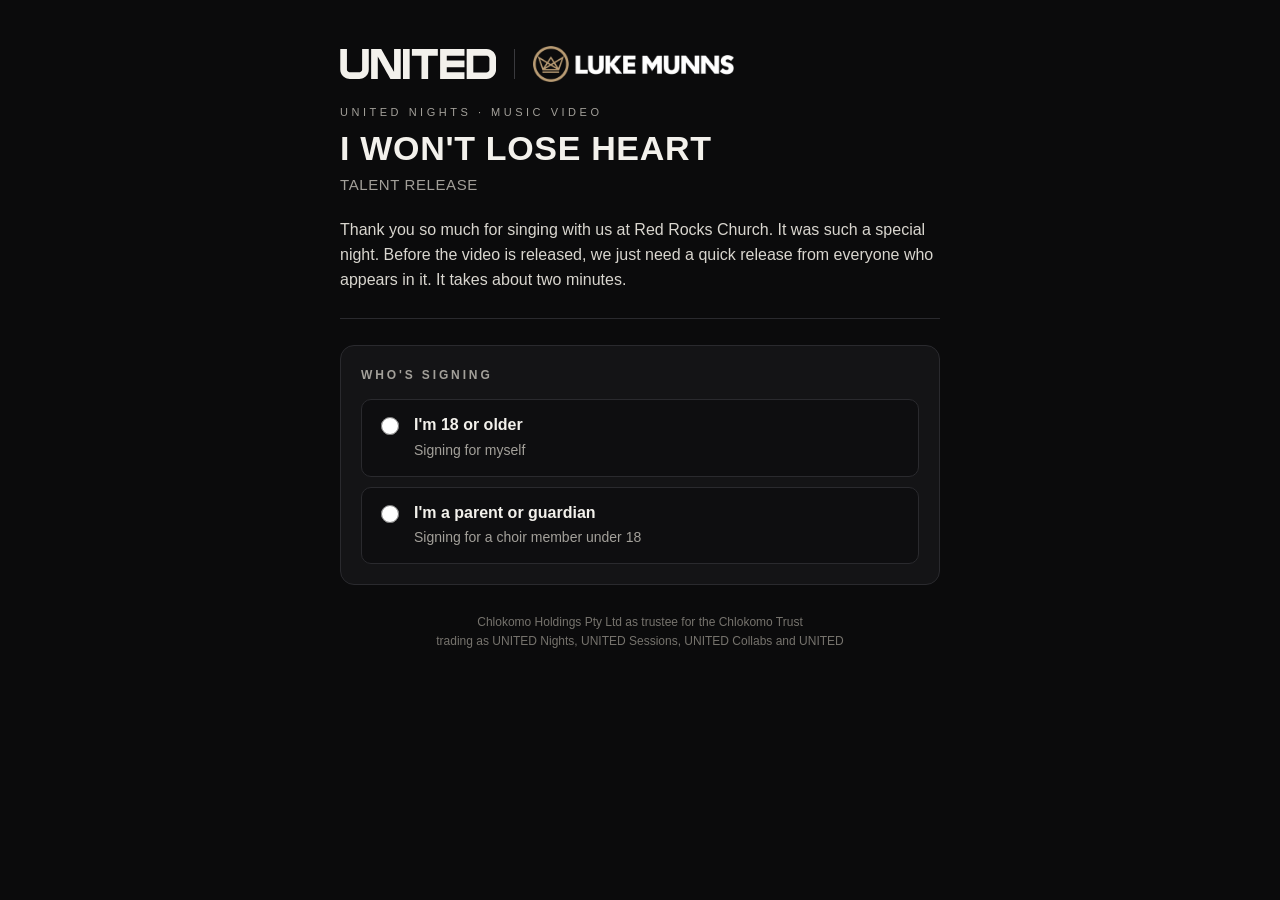
<file: release/index.html>
<!DOCTYPE html>
<html lang="en">
<head>
<meta charset="utf-8">
<meta name="viewport" content="width=device-width, initial-scale=1, viewport-fit=cover">
<title>I Won't Lose Heart · Talent Release</title>
<meta name="robots" content="noindex">
<style>
  :root{
    --bg:#0b0b0c; --panel:#141416; --line:#2a2a2e; --text:#f3f1ec; --muted:#a3a09a;
    --accent:#e9e4d8; --err:#ff8a7a; --ok:#9fd8a8; --radius:14px;
  }
  *{box-sizing:border-box}
  html,body{margin:0;background:var(--bg);color:var(--text);
    font:16px/1.55 -apple-system,BlinkMacSystemFont,"Segoe UI",Inter,Helvetica,Arial,sans-serif;
    -webkit-font-smoothing:antialiased}
  .wrap{max-width:640px;margin:0 auto;padding:28px 20px 60px}
  header{padding:18px 0 26px;border-bottom:1px solid var(--line);margin-bottom:26px}
  .logos{display:flex;align-items:center;gap:18px;margin-bottom:22px;color:#f3f1ec}
  .logos svg{height:30px;width:auto;display:block}
  .logos .sep{width:1px;height:30px;background:#3a3a3e}
  .logos img{height:36px;width:auto;display:block}
  @media (max-width:400px){.logos{gap:14px}.logos svg,.logos .sep{height:25px}.logos img{height:30px}}
  .eyebrow{letter-spacing:.32em;font-size:11px;color:var(--muted);text-transform:uppercase}
  h1{font-size:34px;line-height:1.05;letter-spacing:.02em;margin:10px 0 6px;font-weight:800;text-transform:uppercase}
  .loc{color:#c9c6bf;font-size:13px;line-height:1.5;margin-top:8px}
  .sub{color:var(--muted);font-size:15px;letter-spacing:.04em;text-transform:uppercase}
  .intro{margin:22px 0 0;color:#d9d6cf}
  section{background:var(--panel);border:1px solid var(--line);border-radius:var(--radius);padding:20px;margin:18px 0}
  h2{font-size:12px;letter-spacing:.24em;text-transform:uppercase;color:var(--muted);margin:0 0 14px;font-weight:600}
  label.f{display:block;margin:0 0 14px}
  label.f span{display:block;font-size:14px;margin-bottom:6px;color:#dcd9d2}
  label.f span i{color:var(--muted);font-style:normal;font-size:13px}
  input[type=text],input[type=email],input[type=tel],select{
    width:100%;padding:13px 14px;border-radius:10px;border:1px solid var(--line);
    background:#0e0e10;color:var(--text);font-size:16px;outline:none}
  input:focus,select:focus{border-color:#77746d}
  .row{display:grid;grid-template-columns:1fr 1fr;gap:12px}
  @media (max-width:480px){.row{grid-template-columns:1fr}}
  .choice{display:flex;gap:10px;flex-direction:column}
  .opt{display:flex;gap:12px;align-items:flex-start;padding:13px 14px;border:1px solid var(--line);border-radius:10px;cursor:pointer;background:#0e0e10}
  .opt input{margin-top:4px;accent-color:var(--accent);width:18px;height:18px;flex:none}
  .opt.on{border-color:#8d8a83}
  .terms{max-height:320px;overflow:auto;padding:4px 14px 4px 2px;font-size:14px;color:#d4d1ca;
    border-top:1px solid var(--line);border-bottom:1px solid var(--line);margin-bottom:14px}
  .terms h3{font-size:13px;letter-spacing:.14em;text-transform:uppercase;margin:16px 0 6px;color:var(--text)}
  .terms p{margin:0 0 10px}
  .terms b{color:var(--text)}
  .check{display:flex;gap:12px;align-items:flex-start;margin:12px 0;font-size:15px;cursor:pointer}
  .check input{margin-top:4px;width:20px;height:20px;accent-color:var(--accent);flex:none}
  .sigbox{position:relative;border:1px dashed #55534e;border-radius:12px;background:#f7f5f0;touch-action:none}
  canvas{display:block;width:100%;height:170px;border-radius:12px}
  .sigline{position:absolute;left:18px;right:18px;bottom:38px;border-bottom:1px solid #c9c5bb;pointer-events:none}
  .sighint{position:absolute;left:18px;bottom:12px;font-size:12px;color:#8a867c;pointer-events:none}
  .sigtools{display:flex;justify-content:space-between;align-items:center;margin-top:8px;font-size:13px;color:var(--muted)}
  button.link{background:none;border:0;color:var(--accent);font-size:14px;cursor:pointer;padding:6px 0;text-decoration:underline}
  .btn{width:100%;padding:17px;border-radius:12px;border:0;background:var(--accent);color:#111;
    font-size:16px;font-weight:700;letter-spacing:.08em;text-transform:uppercase;cursor:pointer;margin-top:8px}
  .btn[disabled]{opacity:.55;cursor:wait}
  .err{color:var(--err);font-size:14px;margin:10px 0 0;min-height:1em}
  .hidden{display:none!important}
  .done{text-align:center;padding:40px 10px}
  .done h2{font-size:26px;letter-spacing:.02em;text-transform:none;color:var(--text);margin:8px 0 10px;font-weight:800}
  .done p{color:#d9d6cf}
  .tick{width:64px;height:64px;border-radius:50%;border:2px solid var(--ok);display:grid;place-items:center;margin:0 auto;color:var(--ok);font-size:30px}
  footer{color:#76736d;font-size:12px;text-align:center;margin-top:28px;line-height:1.6}
  .invalid{border-color:var(--err)!important}
</style>
</head>
<body>
<div class="wrap">

<header>
  <div class="logos"><svg xmlns="http://www.w3.org/2000/svg" viewBox="0 0 1000 192.083" role="img" aria-label="UNITED"><g fill="currentColor" transform="rotate(180 500 96.0415)"> <path  d="M858.351,126.223V60.968c0-1.914,0.276-3.708,0.817-5.416c0.54-1.698,1.326-3.299,2.328-4.788 c1.975-2.96,4.873-5.353,8.146-6.722c2.188-0.927,4.534-1.435,7.064-1.435h60.53c2.528,0,4.874,0.508,7.06,1.435 c3.275,1.369,6.142,3.761,8.177,6.722c0.987,1.489,1.758,3.09,2.313,4.788c0.526,1.708,0.804,3.502,0.804,5.416v65.255 c0,33.712,0,65.86,0,65.86h42.604V60.968c0-8.37-1.728-16.437-4.843-23.731c-4.658-10.951-12.34-20.209-22.043-26.778 c-4.843-3.303-10.227-5.911-15.964-7.712C949.604,0.973,943.494,0,937.235,0l-60.53,0c-6.265,0-12.369,0.973-18.124,2.748 c-5.742,1.801-11.09,4.409-15.964,7.712c-9.686,6.569-17.371,15.826-22.061,26.778c-3.084,7.294-4.811,15.361-4.811,23.731v131.114 h42.606C858.351,192.083,858.351,159.985,858.351,126.223z"/> <path  d="M3.553,149.243c1.784,5.735,4.379,11.094,7.682,15.946c6.569,9.709,15.826,17.408,26.774,22.066 c7.284,3.097,15.338,4.828,23.698,4.828c0.027,0,0.027,0,0.027,0h49.731h77.469V0l-61.949,0L61.733,0l-0.027,0 c-8.36,0-16.414,1.714-23.698,4.828C27.061,9.47,17.804,17.168,11.235,26.871c-3.303,4.845-5.898,10.227-7.682,15.962 c-1.821,5.742-2.778,11.852-2.778,18.119v70.173C0.775,137.391,1.732,143.498,3.553,149.243z M43.382,60.952 c0-2.535,0.489-4.881,1.449-7.061c1.356-3.273,3.761-6.157,6.725-8.17c1.479-0.987,3.087-1.774,4.778-2.313 c1.698-0.522,3.489-0.801,5.399-1.08h84.593v107.154H83.391H61.733c0,0,0,0-0.027,0c-1.884-0.007-3.675-0.299-5.373-0.821 c-1.691-0.535-3.299-1.313-4.778-2.323c-2.964-1.99-5.369-4.884-6.725-8.154c-0.96-2.19-1.449-4.529-1.449-7.061V60.952z"/> <polygon  points="358.947,0 202.995,0 202.995,42.607 316.343,42.607 316.343,75.469 202.995,75.469 202.995,118.066 316.343,118.066 316.343,149.482 202.995,149.482 202.995,192.083 358.947,192.083 "/> <polygon  points="539.669,149.482 478.275,149.482 478.275,0 435.701,0 435.701,149.482 373.573,149.482 373.573,192.083 539.669,192.083 "/> <rect x="554.013" y="0"  width="42.604" height="192.083"/> <path  d="M653.78,46.03c13.145,23.385,82.249,146.053,82.249,146.053h64.633V0l-42.606,0c0,0,0,106.649,0,144.379 C743.744,118.927,676.733,0,676.733,0l-65.586,0v192.083h42.632C653.78,192.083,653.78,82.217,653.78,46.03z"/> </g></svg><span class="sep"></span><img id="lmLogo" alt="LUKE MUNNS" src="[data-uri]"></div>
  <div class="eyebrow">UNITED Nights · Music Video</div>
  <h1>I Won't Lose Heart</h1>
  <div class="sub">Talent Release</div>
  <p class="intro">Thank you so much for singing with us at Red Rocks Church. It was such a special night. Before the video is released, we just need a quick release from everyone who appears in it. It takes about two minutes.</p>
</header>

<form id="form" novalidate>

  <section>
    <h2>Who's signing</h2>
    <div class="choice" id="ageChoice">
      <label class="opt"><input type="radio" name="age" value="adult"><div><b>I'm 18 or older</b><br><span style="color:var(--muted);font-size:14px">Signing for myself</span></div></label>
      <label class="opt"><input type="radio" name="age" value="minor"><div><b>I'm a parent or guardian</b><br><span style="color:var(--muted);font-size:14px">Signing for a choir member under 18</span></div></label>
    </div>
  </section>

  <div id="rest" class="hidden">

  <section id="minorSec" class="hidden">
    <h2>Choir Member (Under 18)</h2>
    <label class="f"><span>Minor's Full Legal Name</span><input type="text" id="minor_name" autocomplete="off"></label>
  </section>

  <section>
    <h2 id="detailsTitle">Your details</h2>
    <label class="f"><span>Full Legal Name</span><input type="text" id="name" autocomplete="name"></label>
    <label class="f hidden" id="relWrap"><span>Relationship to the Minor</span>
      <select id="relationship"><option value="">Select…</option><option>Mother</option><option>Father</option><option>Legal Guardian</option></select>
    </label>
    <div class="row">
      <label class="f"><span>Email</span><input type="email" id="email" autocomplete="email" inputmode="email"></label>
      <label class="f"><span>Phone</span><input type="tel" id="phone" autocomplete="tel" inputmode="tel"></label>
    </div>
    <label class="f"><span>Street Address</span><input type="text" id="street" autocomplete="street-address"></label>
    <div class="row">
      <label class="f"><span>City</span><input type="text" id="city" autocomplete="address-level2"></label>
      <label class="f"><span>State</span><input type="text" id="state" autocomplete="address-level1"></label>
    </div>
    <div class="row">
      <label class="f"><span>ZIP / Postcode</span><input type="text" id="postcode" autocomplete="postal-code"></label>
      <label class="f"><span>Country</span><input type="text" id="country" autocomplete="country-name" value="United States"></label>
    </div>
  </section>

  <section>
    <h2>The release</h2>
    <div class="terms" id="terms"></div>
    <label class="check"><input type="checkbox" id="agree"><span>I have read and agree to this release.</span></label>
    <label class="check hidden" id="guardianWrap"><input type="checkbox" id="guardian_ok"><span>I am the parent or legal guardian of the minor named above, I have legal authority to sign for them, and I give consent on their behalf.</span></label>
    <label class="check"><input type="checkbox" id="esign"><span>I agree that my electronic signature is legally binding, just as if I signed on paper.</span></label>
  </section>

  <section>
    <h2 id="sigTitle">Your signature</h2>
    <div class="sigbox"><canvas id="sig"></canvas><div class="sigline"></div><div class="sighint">Sign here with your finger or mouse</div></div>
    <div class="sigtools"><span id="sigDate"></span><button type="button" class="link" id="clearSig">Clear</button></div>
  </section>

  <button class="btn" id="submit" type="submit">Sign &amp; Submit</button>
  <p class="err" id="err" role="alert"></p>

  </div>
</form>

<div id="done" class="done hidden">
  <div class="tick">✓</div>
  <h2>Thank you!</h2>
  <p id="doneMsg">Your release has been received. We're so grateful you were part of this.</p>
  <button class="btn" id="another" style="max-width:360px">Sign for another child</button>
</div>

<footer>
  Chlokomo Holdings Pty Ltd as trustee for the Chlokomo Trust<br>
  trading as UNITED Nights, UNITED Sessions, UNITED Collabs and UNITED
</footer>
</div>

<script>
/* ---------- CONFIG ---------- */
const SUPABASE_URL = "https://thvknjtgyevoelgwwoae.supabase.co";
const SUPABASE_KEY = "sb_publishable_NWhgKh2c32Aj0a94eSiOwA_QFwb1IYr"; /* public, insert-only */
const TABLE        = "talent_releases";
const PROJECT      = "I Won't Lose Heart - Music Video - Red Rocks Church Park Meadows";
const RELEASE_VERSION = "IWLH-RRC-2026-11-v2";

/* ---------- RELEASE TEXT (stored verbatim with every signature) ---------- */
const RELEASE_HTML = `
<h3>Project</h3>
<p>The music video for <b>"I Won't Lose Heart"</b>, filmed at Red Rocks Church, Park Meadows Campus, 9995 Park Meadows Dr, Lone Tree, Colorado 80124, USA, on or around 2 November 2026, including rehearsals, sound checks, behind-the-scenes content and any related photography, filming and audio recording (the <b>"Project"</b>).</p>
<h3>1. Who this release is given to</h3>
<p>This release is given to <b>Chlokomo Holdings Pty Ltd as trustee for the Chlokomo Trust</b>, trading as UNITED Nights, UNITED Sessions, UNITED Collabs and UNITED, and also trading as WorshipCollective.co, thelukasband, LUKE MUNNS Music, LUKE MUNNS Media, LUKE MUNNS Marketing and LUKE MUNNS Ministry, together with any of its past, present or future trading names, related entities, successors, assigns and licensees (together, the <b>"Producer"</b>).</p>
<h3>2. Permission</h3>
<p>I give the Producer permission to film, photograph and record me in connection with the Project (including any filming, photography and recording that has already taken place), including my image, likeness, appearance, voice, singing and performance, and to use my name in connection with that material.</p>
<h3>3. How it can be used</h3>
<p>The Producer may use, edit, adapt, reproduce, publish, broadcast, stream, distribute, sell and license any footage, photographs, audio, behind-the-scenes content and other material captured of me (the <b>"Material"</b>), in whole or in part, alone or combined with other material, in any media or format now known or developed in the future, for any purpose, including commercial, promotional, advertising, ministry and archival purposes, <b>throughout the world, forever</b>.</p>
<h3>4. Ownership</h3>
<p>All Material is owned exclusively by Chlokomo Holdings Pty Ltd as trustee for the Chlokomo Trust, including all copyright and other rights in it. I have no ownership of the Material. To the extent I hold any rights in my performance or the Material, I assign them to Chlokomo Holdings Pty Ltd as trustee for the Chlokomo Trust, and where a right can't be assigned, I grant it an exclusive, irrevocable, royalty-free licence to use it.</p>
<h3>5. No payment</h3>
<p>I'm taking part voluntarily. Unless separately agreed in writing, I'm not entitled to any fee, royalty or other payment for the Producer's use of the Material.</p>
<h3>6. Editing and approval</h3>
<p>The Producer is not obliged to use the Material. I waive any right to inspect or approve the finished video, photographs or any use or edit of the Material. To the extent permitted by law, I consent to any act or omission that might otherwise infringe my moral rights or performer's rights in the Material.</p>
<h3>7. Release of claims</h3>
<p>I release the Producer from any claim arising from the use of the Material as permitted by this release, including claims for invasion of privacy, right of publicity or misuse of my name or likeness.</p>
<h3>8. Binding</h3>
<p>This release is irrevocable and binds me and my heirs, executors and personal representatives. I understand the Producer will rely on this release in editing, publishing and distributing the Project. If any part of it is found unenforceable, the rest continues to apply. This release is governed by the laws of Queensland, Australia.</p>
<h3>9. Your details</h3>
<p>The details in this form are collected to record this release and to contact me about the Project if needed. They will be kept confidential and will not be sold.</p>
<h3>10. Age and parent/guardian consent</h3>
<p>I confirm I am 18 or older. If I am signing for a choir member under 18, I confirm I am their parent or legal guardian with full legal authority to sign for them; I have read this release, I consent to their participation and to everything in it, and I agree to be bound by it on their behalf and my own.</p>
<h3>11. Electronic signature</h3>
<p>I agree that signing and submitting this form electronically is legally binding, just as if I signed a paper copy.</p>`;
document.getElementById('terms').innerHTML = RELEASE_HTML;
const RELEASE_TEXT = document.getElementById('terms').innerText.trim();

/* ---------- helpers ---------- */
const $ = id => document.getElementById(id);
const today = new Date();
$('sigDate').textContent = 'Date: ' + today.toLocaleDateString('en-AU',{day:'numeric',month:'long',year:'numeric'});
let mode = null;

/* ---------- age switch ---------- */
document.querySelectorAll('input[name=age]').forEach(r => r.addEventListener('change', () => {
  mode = r.value;
  document.querySelectorAll('.opt').forEach(o => o.classList.toggle('on', o.contains(document.querySelector('input[name=age]:checked'))));
  $('rest').classList.remove('hidden');
  const minor = mode === 'minor';
  $('minorSec').classList.toggle('hidden', !minor);
  $('relWrap').classList.toggle('hidden', !minor);
  $('guardianWrap').classList.toggle('hidden', !minor);
  $('detailsTitle').textContent = minor ? 'Parent / guardian details' : 'Your details';
  $('sigTitle').textContent = minor ? 'Parent / guardian signature' : 'Your signature';
  resizeCanvas();
}));

/* ---------- signature pad ---------- */
const cv = $('sig'), ctx = cv.getContext('2d');
let drawing = false, hasInk = false, last = null;
function resizeCanvas(){
  const data = hasInk ? cv.toDataURL() : null;
  const r = cv.getBoundingClientRect(), d = window.devicePixelRatio || 1;
  if (!r.width) return;
  cv.width = r.width * d; cv.height = r.height * d;
  ctx.setTransform(d,0,0,d,0,0);
  ctx.lineWidth = 2.4; ctx.lineCap = 'round'; ctx.lineJoin = 'round'; ctx.strokeStyle = '#111';
  if (data){ const img = new Image(); img.onload = () => ctx.drawImage(img,0,0,r.width,r.height); img.src = data; }
}
window.addEventListener('resize', resizeCanvas);
const pos = e => { const r = cv.getBoundingClientRect(); return {x:e.clientX - r.left, y:e.clientY - r.top}; };
cv.addEventListener('pointerdown', e => { drawing = true; last = pos(e); cv.setPointerCapture(e.pointerId); e.preventDefault(); });
cv.addEventListener('pointermove', e => {
  if (!drawing) return; const p = pos(e);
  ctx.beginPath(); ctx.moveTo(last.x,last.y); ctx.lineTo(p.x,p.y); ctx.stroke();
  last = p; hasInk = true; e.preventDefault();
});
['pointerup','pointercancel','pointerleave'].forEach(t => cv.addEventListener(t, () => drawing = false));
$('clearSig').onclick = () => { ctx.clearRect(0,0,cv.width,cv.height); hasInk = false; };

/* ---------- validation ---------- */
function req(id){ const el = $(id); const ok = el.value.trim() !== ''; el.classList.toggle('invalid', !ok); return ok; }
function validEmail(id){ const el = $(id); const ok = /^[^\s@]+@[^\s@]+\.[^\s@]+$/.test(el.value.trim()); el.classList.toggle('invalid', !ok); return ok; }

$('form').addEventListener('submit', async e => {
  e.preventDefault();
  $('err').textContent = '';
  const minor = mode === 'minor';
  let ok = true;
  ['name','phone','street','city','state','postcode','country'].forEach(id => ok = req(id) && ok);
  ok = validEmail('email') && ok;
  if (minor){ ok = req('minor_name') && ok; ok = req('relationship') && ok; }
  if (!ok){ $('err').textContent = 'Please fill in all the highlighted fields.'; return; }
  if (!$('agree').checked || !$('esign').checked || (minor && !$('guardian_ok').checked)){
    $('err').textContent = 'Please tick each box in the release section.'; return;
  }
  if (!hasInk){ $('err').textContent = 'Please add your signature.'; return; }

  const v = id => $(id).value.trim();
  const row = {
    project: PROJECT,
    release_version: RELEASE_VERSION,
    release_text: $('terms').innerText.trim() || RELEASE_TEXT,
    is_minor: minor,
    participant_name: minor ? v('minor_name') : v('name'),
    signer_name: v('name'),
    signer_relationship: minor ? v('relationship') : 'Self',
    email: v('email'),
    phone: v('phone'),
    street: v('street'), city: v('city'), state: v('state'), postcode: v('postcode'), country: v('country'),
    agreed_terms: true,
    guardian_confirmed: minor ? true : null,
    esign_consent: true,
    signature_png: cv.toDataURL('image/png'),
    signed_at_client: new Date().toISOString(),
    client_timezone: Intl.DateTimeFormat().resolvedOptions().timeZone || null,
    user_agent: navigator.userAgent.slice(0,400)
  };

  $('submit').disabled = true; $('submit').textContent = 'Submitting…';
  try {
    if (!SUPABASE_KEY) throw new Error('preview');
    const res = await fetch(`${SUPABASE_URL}/rest/v1/${TABLE}`, {
      method:'POST',
      headers:{'Content-Type':'application/json','apikey':SUPABASE_KEY,'Prefer':'return=minimal'},
      body: JSON.stringify(row)
    });
    if (!res.ok) throw new Error('HTTP ' + res.status);
    finish(minor, row.participant_name);
  } catch(err){
    $('submit').disabled = false; $('submit').textContent = 'Sign & Submit';
    $('err').textContent = err.message === 'preview'
      ? 'Preview mode: this copy is not connected to storage yet.'
      : 'Something went wrong sending your release. Please check your connection and try again.';
  }
});

function finish(minor, who){
  $('form').classList.add('hidden');
  $('done').classList.remove('hidden');
  $('doneMsg').textContent = minor
    ? `The release for ${who} has been received. Thank you for letting them be part of this.`
    : `Your release has been received. We're so grateful you were part of this.`;
  $('another').classList.toggle('hidden', !minor);
  window.scrollTo(0,0);
}
/* a parent with more than one child: keep their details, clear the child and signature */
$('another').onclick = () => {
  $('minor_name').value = ''; $('agree').checked = false; $('esign').checked = false; $('guardian_ok').checked = false;
  $('done').classList.add('hidden'); $('form').classList.remove('hidden');
  $('submit').disabled = false; $('submit').textContent = 'Sign & Submit';
  hasInk = false; resizeCanvas(); window.scrollTo(0,0); $('minor_name').focus();
};
</script>
</body>
</html>
</file>
